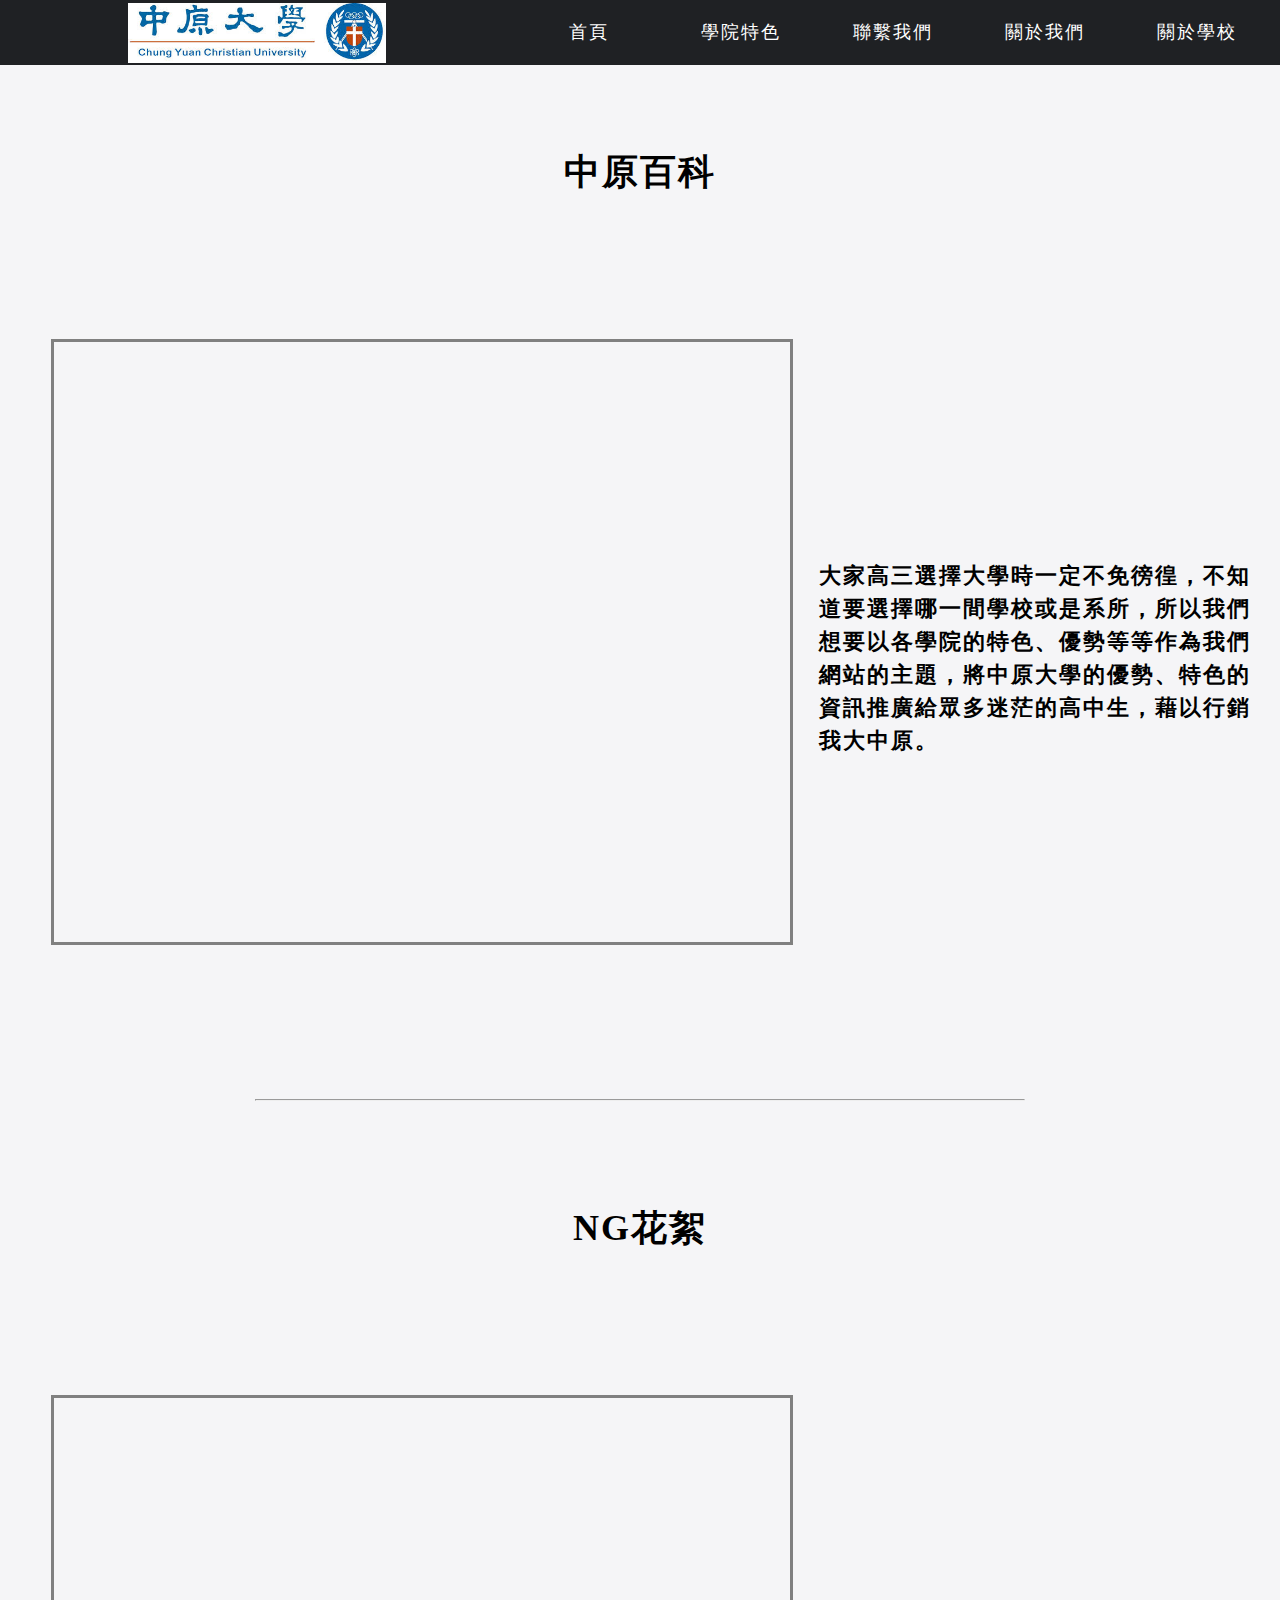
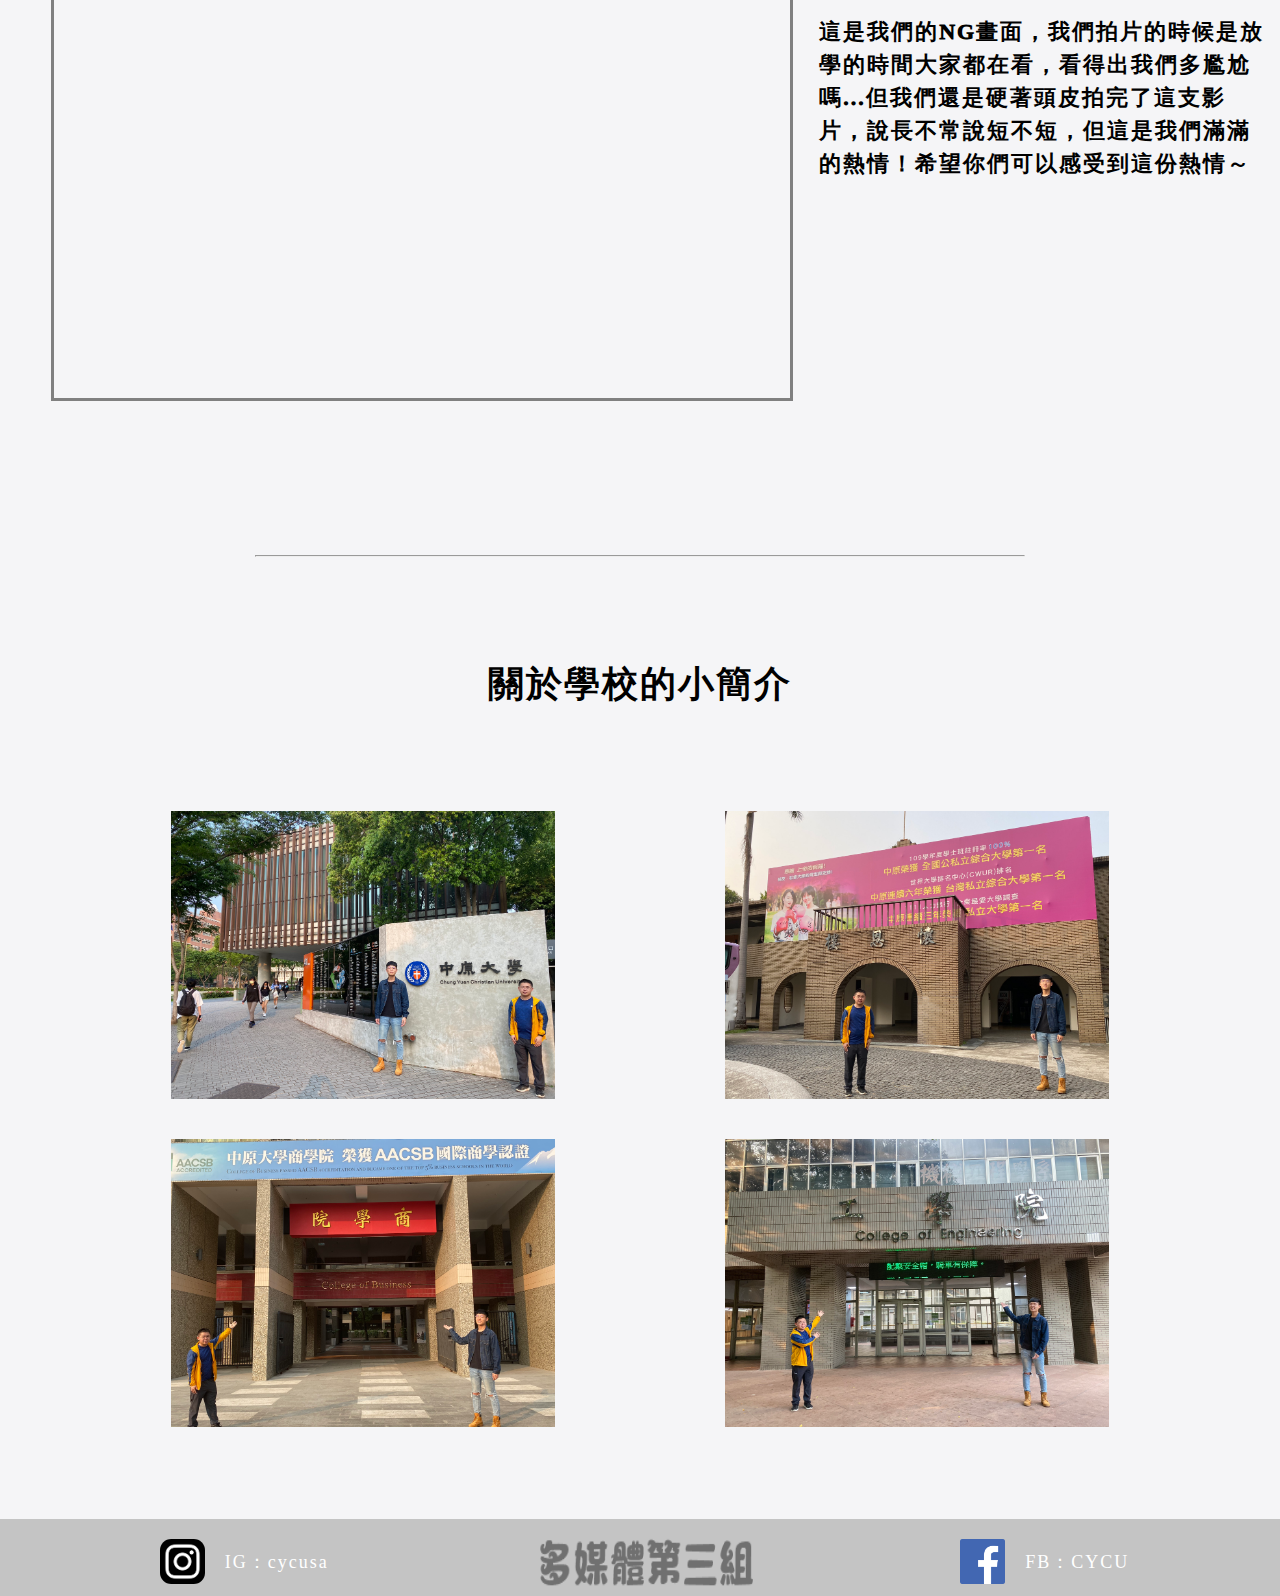
<file: index.html>
<!DOCTYPE html>
<html lang="en">
<head>
  <meta charset="UTF-8">
  <meta name="viewport" content="width=device-width, initial-scale=1.0">
  <title>期中專案首頁</title>
<link rel="stylesheet" type="text/css" href="CSS/index.css">
<link rel="stylesheet" type="text/css" href="CSS/headerandfooter.css">
</head>

<body>
<div class="all">
<header>
  <div class="headlist">
   <a href="https://www1.cycu.edu.tw/" target="_blanket"><img src="IMG/中原大學.jpg" id="CYCU"></a>
    <table>
      <tr>
        <td> <a href="index.html">首頁</a></td>
        <td><a href="special.html">學院特色</a></td>
        <td><a href="contactus.html">聯繫我們</a></td>
        <td><a href="aboutus.html">關於我們</a></td>
        <td><a href="aboutschool.html">關於學校</a></td>
      </tr>
    </table>
  </div>
</header>


<div class="litletitle"><h1> 中原百科 </h1></div>
  <div class="vedio-home">
      <iframe  width="100%" height="600" src="https://www.youtube.com/embed/ZukChb0r3pU" title="YouTube video player"
        frameborder="0" allow="accelerometer; autoplay; clipboard-write; encrypted-media; gyroscope; picture-in-picture"
        allowfullscreen></iframe>
  </div>



  <div class="contant">
    <p>
        大家高三選擇大學時一定不免徬徨，不知道要選擇哪一間學校或是系所，所以我們想要以各學院的特色、優勢等等作為我們網站的主題，將中原大學的優勢、特色的資訊推廣給眾多迷茫的高中生，藉以行銷我大中原。 
    </p>
  </div>




<hr>




<div class="litletitle"><h1> NG花絮</h1></div>
<div class="vedio-home">
    <iframe width="100%" height="600" src="https://www.youtube.com/embed/aJ01QdZXzzk" title="YouTube video player"
      frameborder="0" allow="accelerometer; autoplay; clipboard-write; encrypted-media; gyroscope; picture-in-picture"
      allowfullscreen></iframe>
  </div>



  <div class="contant">
    <p>
        這是我們的NG畫面，我們拍片的時候是放學的時間大家都在看，看得出我們多尷尬嗎...但我們還是硬著頭皮拍完了這支影片，說長不常說短不短，但這是我們滿滿的熱情！希望你們可以感受到這份熱情～
    </p>
  </div>
  
<hr>



<div class="litletitle"><h1>關於學校的小簡介</h1></div>
<div class="school_photo">
  <div class="text">
    <img class="school_img" src="IMG/school2.jpg">
    <div class="textcontant">
      <h2>中原大學</h2>
      <p>
        中原大學之建校，本基督愛世之忱，

        以信、以望、以愛，致力於中國之高等教育，

        旨在追求真知力行，以傳啟文化、服務人類。
      </p>
    </div>
  </div>

  <div class="text">
    <img class="school_img" src="IMG/school1.jpg">
    <div class="textcontant">
      <h2>懷恩樓</h2>
      <p>
        中原大學校內「懷恩樓」是待調查重要文化性資產。 桃園縣私立中原大學校內兩層「懷恩樓」是極待調查重要文化性資產，不可不知！ 「懷恩樓」洋式建築：大樓歷史比中原大學還早，據說是中美協防時代曾是美軍重要機關駐地。
      </p>
    </div>
  </div>
</div>

<div class="school_photo">
  <div class="text">
  <img class="school_img" src="IMG/school4.jpg">
      <div class="textcontant">
        <h2>商學院</h2>
        <p>
          中原大學商學院致力於建構「優質教學、創新研究與服務價值」的學術環境，培養學生具備「專業知識、國際觀與倫理素養」，為台灣商管學院的標竿。
        </p>
      </div>
  </div>
  <div class="text">
  <img class="school_img" src="IMG/school3.jpg">
    <div class="textcontant">
      <h2>工學院</h2>
      <p>
        力求學理與實務並重，除引導學生致力加強整合之能力，並著重培養主動創新、解決問題、團隊合作及獨立學習之習慣，奠定終生學習之基礎，使期能在劇變世界中，面對各項艱鉅的生涯挑戰。
      </p>
    </div>
  </div>
</div>



<footer>
  <div class="footer">
    <table>
      <tr>
        <td><a href="https://www.instagram.com/cycusa/?hl=zh-tw" target="_blank"><img id="instagram" src="IMG/IG.png"
              height="45px" width="45px"> <span class="IG">　IG：cycusa</span></a></td>
        <td><img id="club" src="IMG/club(new).png" height="65px" width="250px"></td>
        <td><a href="https://www.facebook.com/pages/%E4%B8%AD%E5%8E%9F%E5%A4%A7%E5%AD%B8/108333922524869"
            target="_blank"><img id="facebook" src="IMG/facebook.png" height="45px" width="45px"> <span
              class="FB">　FB：CYCU</span></a></td>
      </tr>
    </table>
  </div>
</footer>
</div>
</body>
</html>
</file>
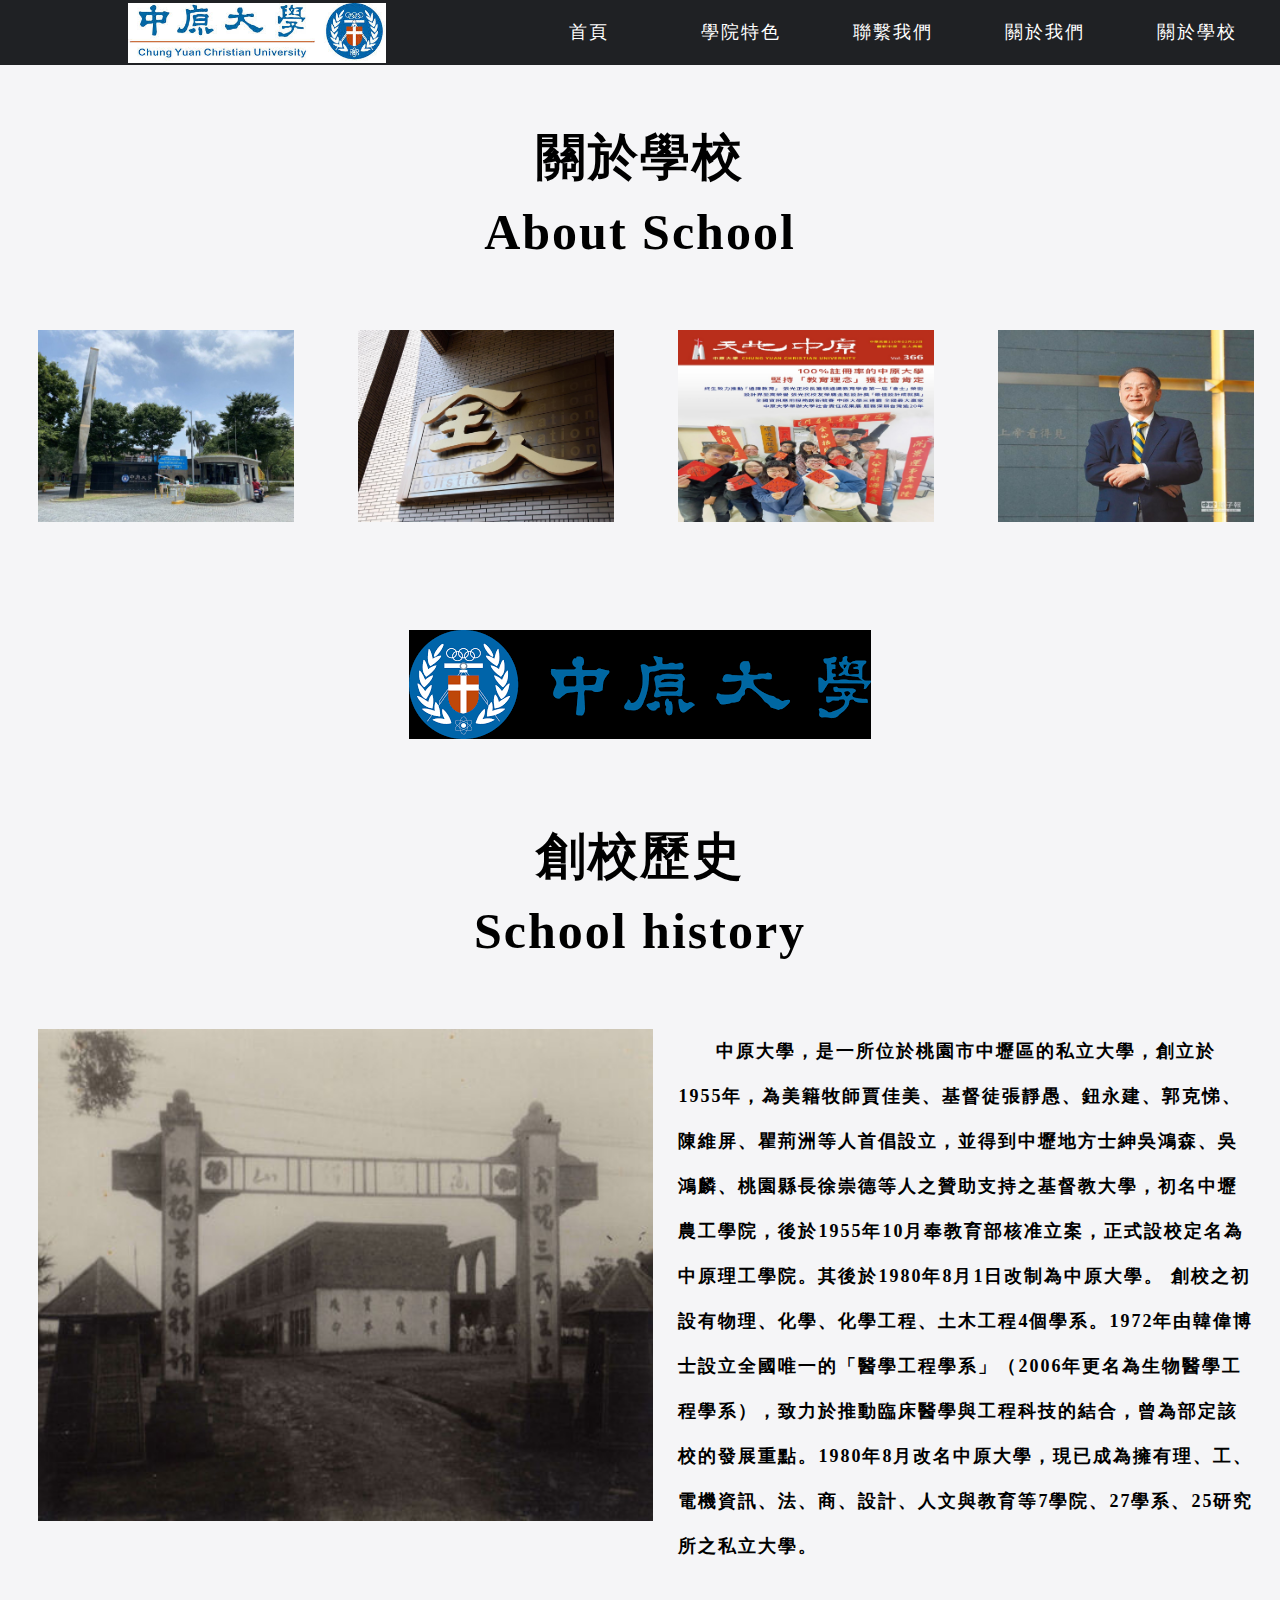
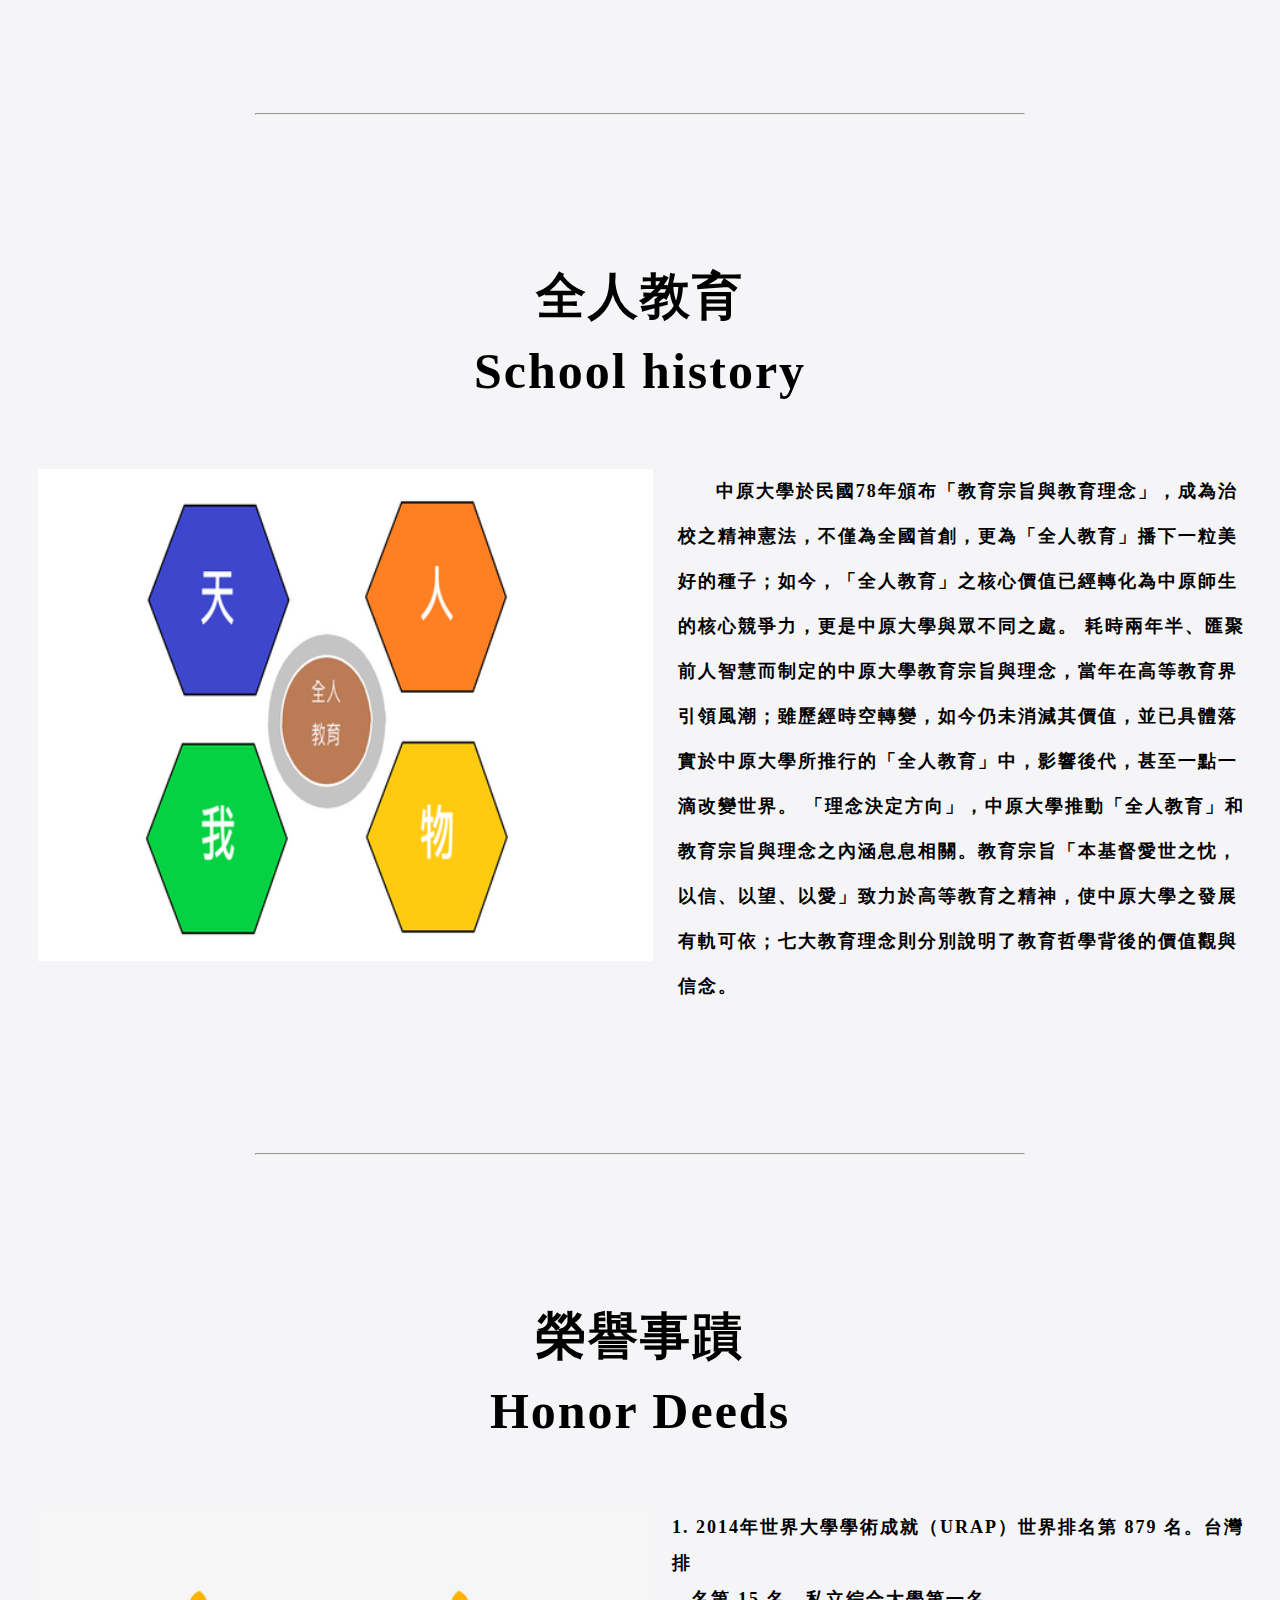
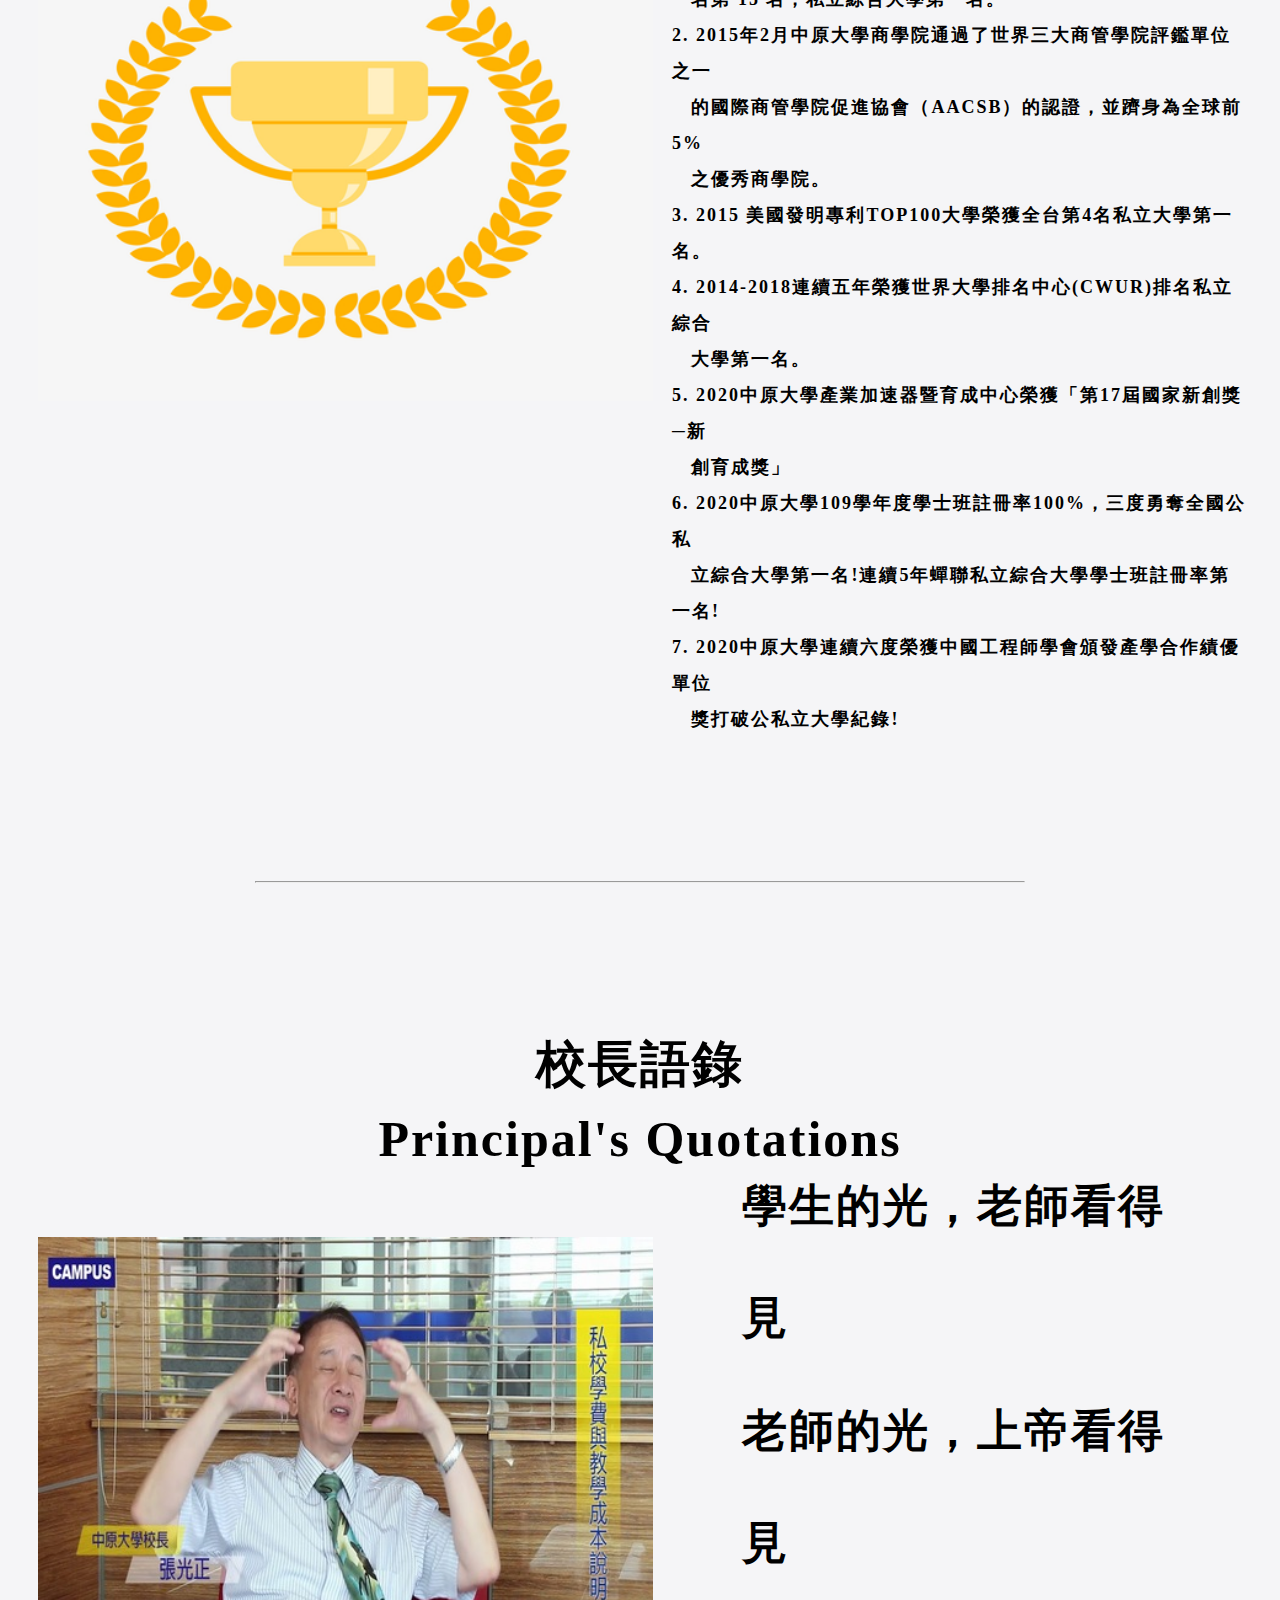
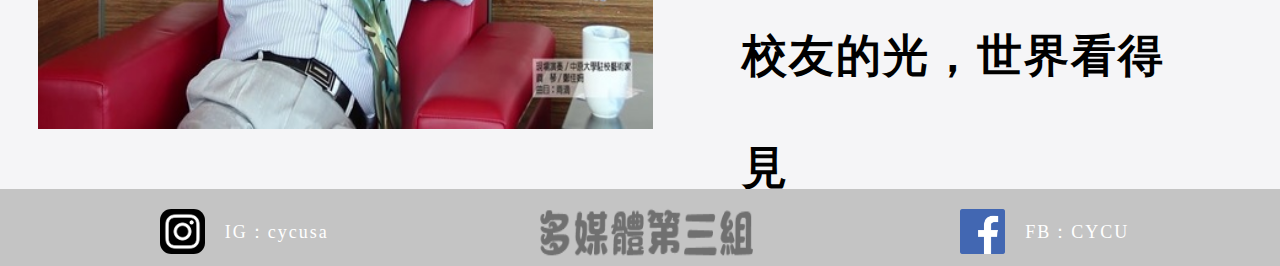
<file: aboutschool.html>
<!DOCTYPE html>
<html lang="en">

<head>
  <meta charset="UTF-8">
  <meta name="viewport" content="width=device-width, initial-scale=1.0">
  <title>關於學校</title>
  <link rel="stylesheet" type="text/css" href="CSS/aboutschool.css">
  <link rel="stylesheet" type="text/css" href="CSS/headerandfooter.css">
</head>

<body>

  <header>
    <div class="headlist">
   <a href="https://www1.cycu.edu.tw/" target="_blanket"><img src="IMG/中原大學.jpg" id="CYCU"></a>
      <table>
        <tr>
          <td> <a href="index.html">首頁</a></td>
          <td><a href="special.html">學院特色</a></td>
          <td><a href="contactus.html">聯繫我們</a></td>
          <td><a href="aboutus.html">關於我們</a></td>
          <td><a href="aboutschool.html">關於學校</a></td>
        </tr>
      </table>
    </div>
  </header>
  <div class="title1">關於學校<br>About School</div>
  <div class="absl">

    <a href="#schoolhistory">
      <div class="text">
        <img class="absl_img" src="IMG/absl1.jpg">
        <div class="textcontant">

          <h2>創校歷史</h2>

        </div>
      </div>
    </a>
    <a href="#quanren">
      <div class="text">
        <img class="absl_img" src="IMG/absl2.jpg">
        <div class="textcontant">
          <h2>全人教育</h2>

        </div>
      </div>
    </a>
    <a href="#award">
      <div class="text">
        <img class="absl_img" src="IMG/absl3.jpg">
        <div class="textcontant">
          <h2>榮譽事蹟</h2>

        </div>
      </div>
    </a>
    <a href="#light">
      <div class="text">
        <img class="absl_img" src="IMG/absl4.jpg">
        <div class="textcontant">
          <h2>校長語錄</h2>
        </div>
      </div>
    </a>
  </div>


  <div class="mark_frame"><img src="IMG/cycumark3.png" class="mark"></div>
  <a name="schoolhistory"></a>
  <div class="title1">創校歷史<br>School history</div>

  <div class="absl_img2">
    <img src="IMG/absl5.jpg" style=" width:100%; height: 100%;"></div>

  <div class="absl_text">

    中原大學，是一所位於桃園市中壢區的私立大學，創立於1955年，為美籍牧師賈佳美、基督徒張靜愚、鈕永建、郭克悌、陳維屏、瞿荊洲等人首倡設立，並得到中壢地方士紳吳鴻森、吳鴻麟、桃園縣長徐崇德等人之贊助支持之基督教大學，初名中壢農工學院，後於1955年10月奉教育部核准立案，正式設校定名為中原理工學院。其後於1980年8月1日改制為中原大學。

    創校之初設有物理、化學、化學工程、土木工程4個學系。1972年由韓偉博士設立全國唯一的「醫學工程學系」（2006年更名為生物醫學工程學系），致力於推動臨床醫學與工程科技的結合，曾為部定該校的發展重點。1980年8月改名中原大學，現已成為擁有理、工、電機資訊、法、商、設計、人文與教育等7學院、27學系、25研究所之私立大學。
  </div>

  <div class="clean"></div>
  <hr>

  <a name="quanren"></a>

  <div class="title1">全人教育<br>School history </div>

  <div class="absl_img2">
    <img src="IMG/quanren.png" style=" width:100%; height: 100%;">
  </div>
  <div class="absl_text">

    中原大學於民國78年頒布「教育宗旨與教育理念」，成為治校之精神憲法，不僅為全國首創，更為「全人教育」播下一粒美好的種子；如今，「全人教育」之核心價值已經轉化為中原師生的核心競爭力，更是中原大學與眾不同之處。
    耗時兩年半、匯聚前人智慧而制定的中原大學教育宗旨與理念，當年在高等教育界引領風潮；雖歷經時空轉變，如今仍未消減其價值，並已具體落實於中原大學所推行的「全人教育」中，影響後代，甚至一點一滴改變世界。
    「理念決定方向」，中原大學推動「全人教育」和教育宗旨與理念之內涵息息相關。教育宗旨「本基督愛世之忱，以信、以望、以愛」致力於高等教育之精神，使中原大學之發展有軌可依；七大教育理念則分別說明了教育哲學背後的價值觀與信念。
  </div>
  <div class="clean"></div>

  <hr>
  <a name="award"></a>
  <div class="title1">榮譽事蹟<br>Honor Deeds </div>

  <div class="absl_img2">
    <img src="IMG/award.png" style=" width:100%; height: 100%;">
  </div>
  <div class="absl_text2">

    <ol type="I">
      <li>2014年世界大學學術成就（URAP）世界排名第 879 名。台灣排<br>&nbsp&nbsp&nbsp名第 15 名，私立綜合大學第一名。</li>
      <li>2015年2月中原大學商學院通過了世界三大商管學院評鑑單位之一<br>&nbsp&nbsp&nbsp的國際商管學院促進協會（AACSB）的認證，並躋身為全球前5%<br>&nbsp&nbsp&nbsp之優秀商學院。
      </li>
      <li>2015 美國發明專利TOP100大學榮獲全台第4名私立大學第一名。</li>
      <li>2014-2018連續五年榮獲世界大學排名中心(CWUR)排名私立綜合<br>&nbsp&nbsp&nbsp大學第一名。</li>
      <li>2020中原大學產業加速器暨育成中心榮獲「第17屆國家新創獎─新<br>&nbsp&nbsp&nbsp創育成獎」</li>
      <li>2020中原大學109學年度學士班註冊率100%，三度勇奪全國公私<br>&nbsp&nbsp&nbsp立綜合大學第一名!連續5年蟬聯私立綜合大學學士班註冊率第一名!</li>
      <li>2020中原大學連續六度榮獲中國工程師學會頒發產學合作績優單位<br>&nbsp&nbsp&nbsp獎打破公私立大學紀錄!</li>

    </ol>


  </div>
  <div class="clean"></div>

  <hr>
  <a name="light"> </a>
  <div class="title1">校長語錄<br>Principal's Quotations </div>

  <div class="absl_img2">
    <img src="IMG/light.jpg" style=" width:100%; height: 100%;">
  </div>
  <div class="absl_text3">
    學生的光，老師看得見<br>
    老師的光，上帝看得見<br>
    校友的光，世界看得見
  </div>




  <footer>
    <div class="footer">
      <table>
        <tr>
          <td><a href="https://www.instagram.com/cycusa/?hl=zh-tw" target="_blank"><img id="instagram" src="IMG/IG.png"
                height="45px" width="45px"> <span class="IG">　IG：cycusa</span></a></td>
          <td><img id="club" src="IMG/club(new).png" height="65px" width="250px"></td>
          <td><a href="https://www.facebook.com/pages/%E4%B8%AD%E5%8E%9F%E5%A4%A7%E5%AD%B8/108333922524869"
              target="_blank"><img id="facebook" src="IMG/facebook.png" height="45px" width="45px"> <span
                class="FB">　FB：CYCU</span></a></td>

        </tr>
      </table>
    </div>
  </footer>
</body>

</html>
</file>
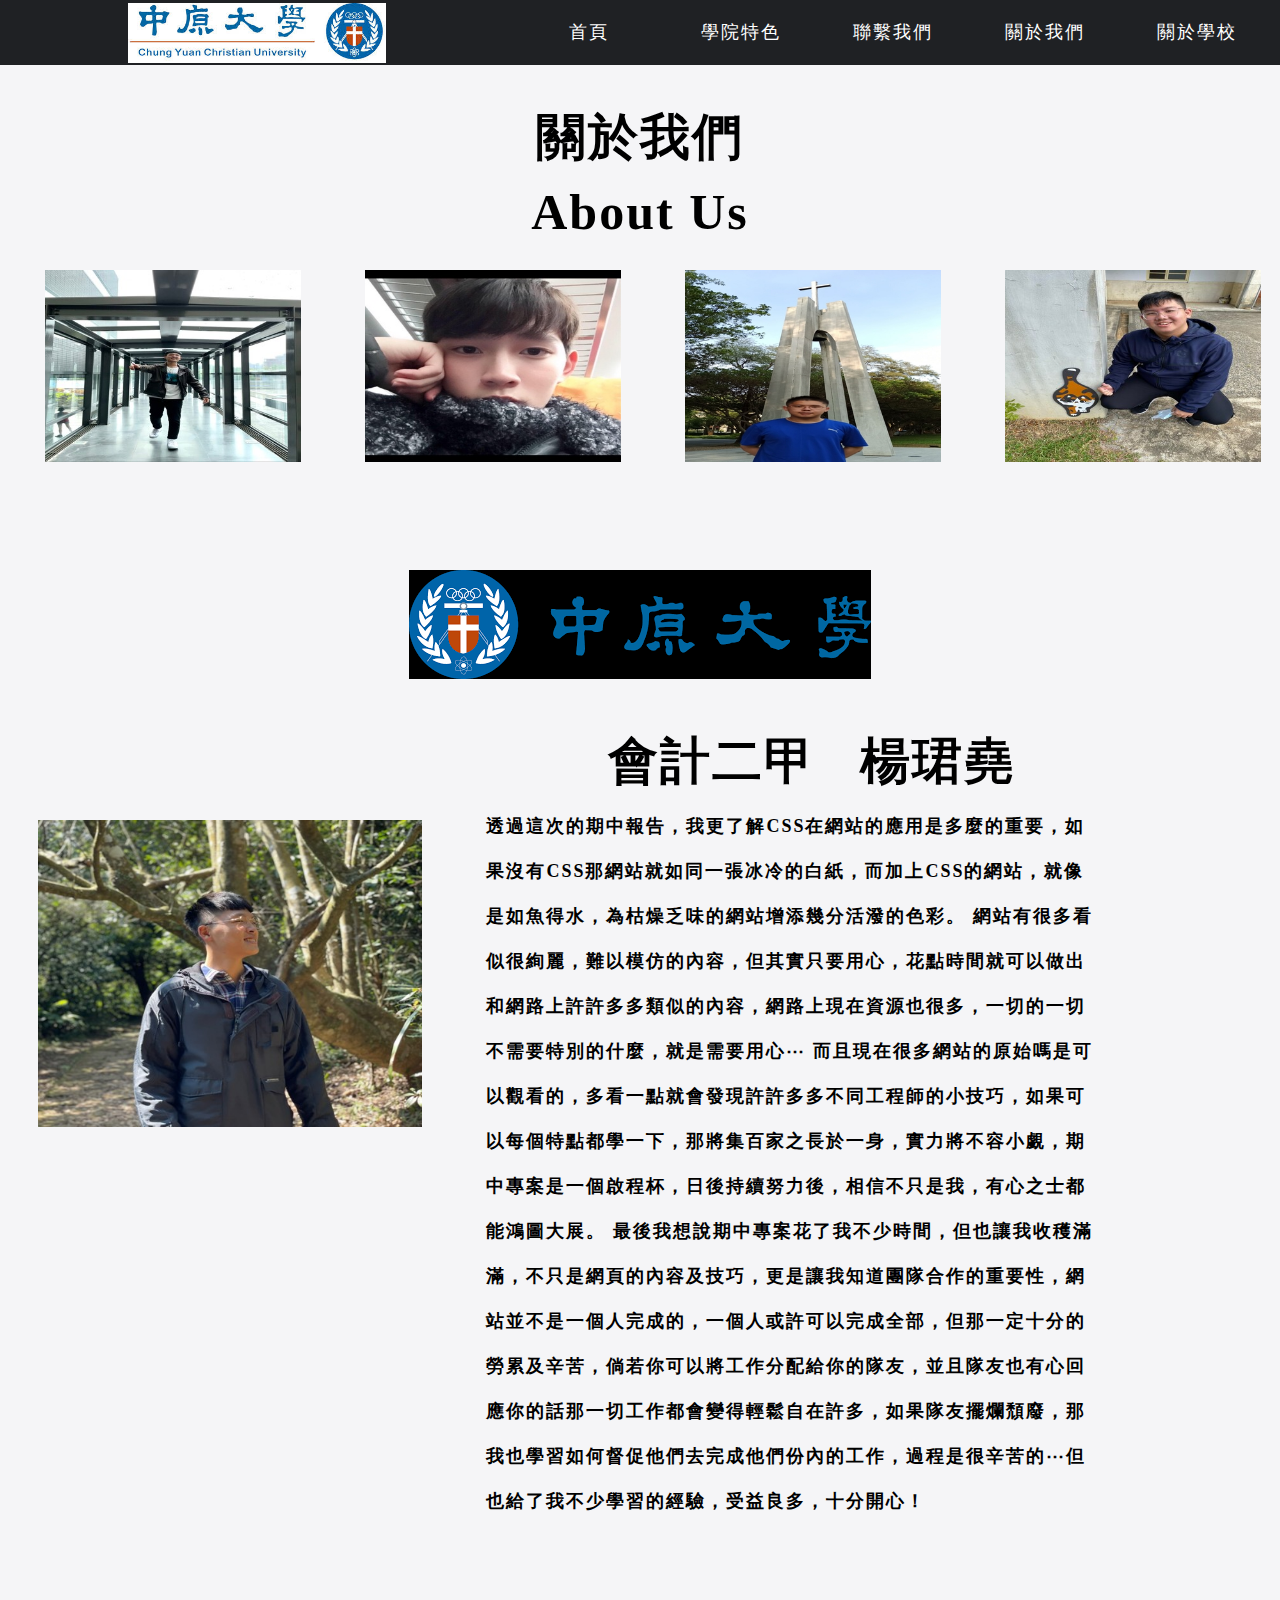
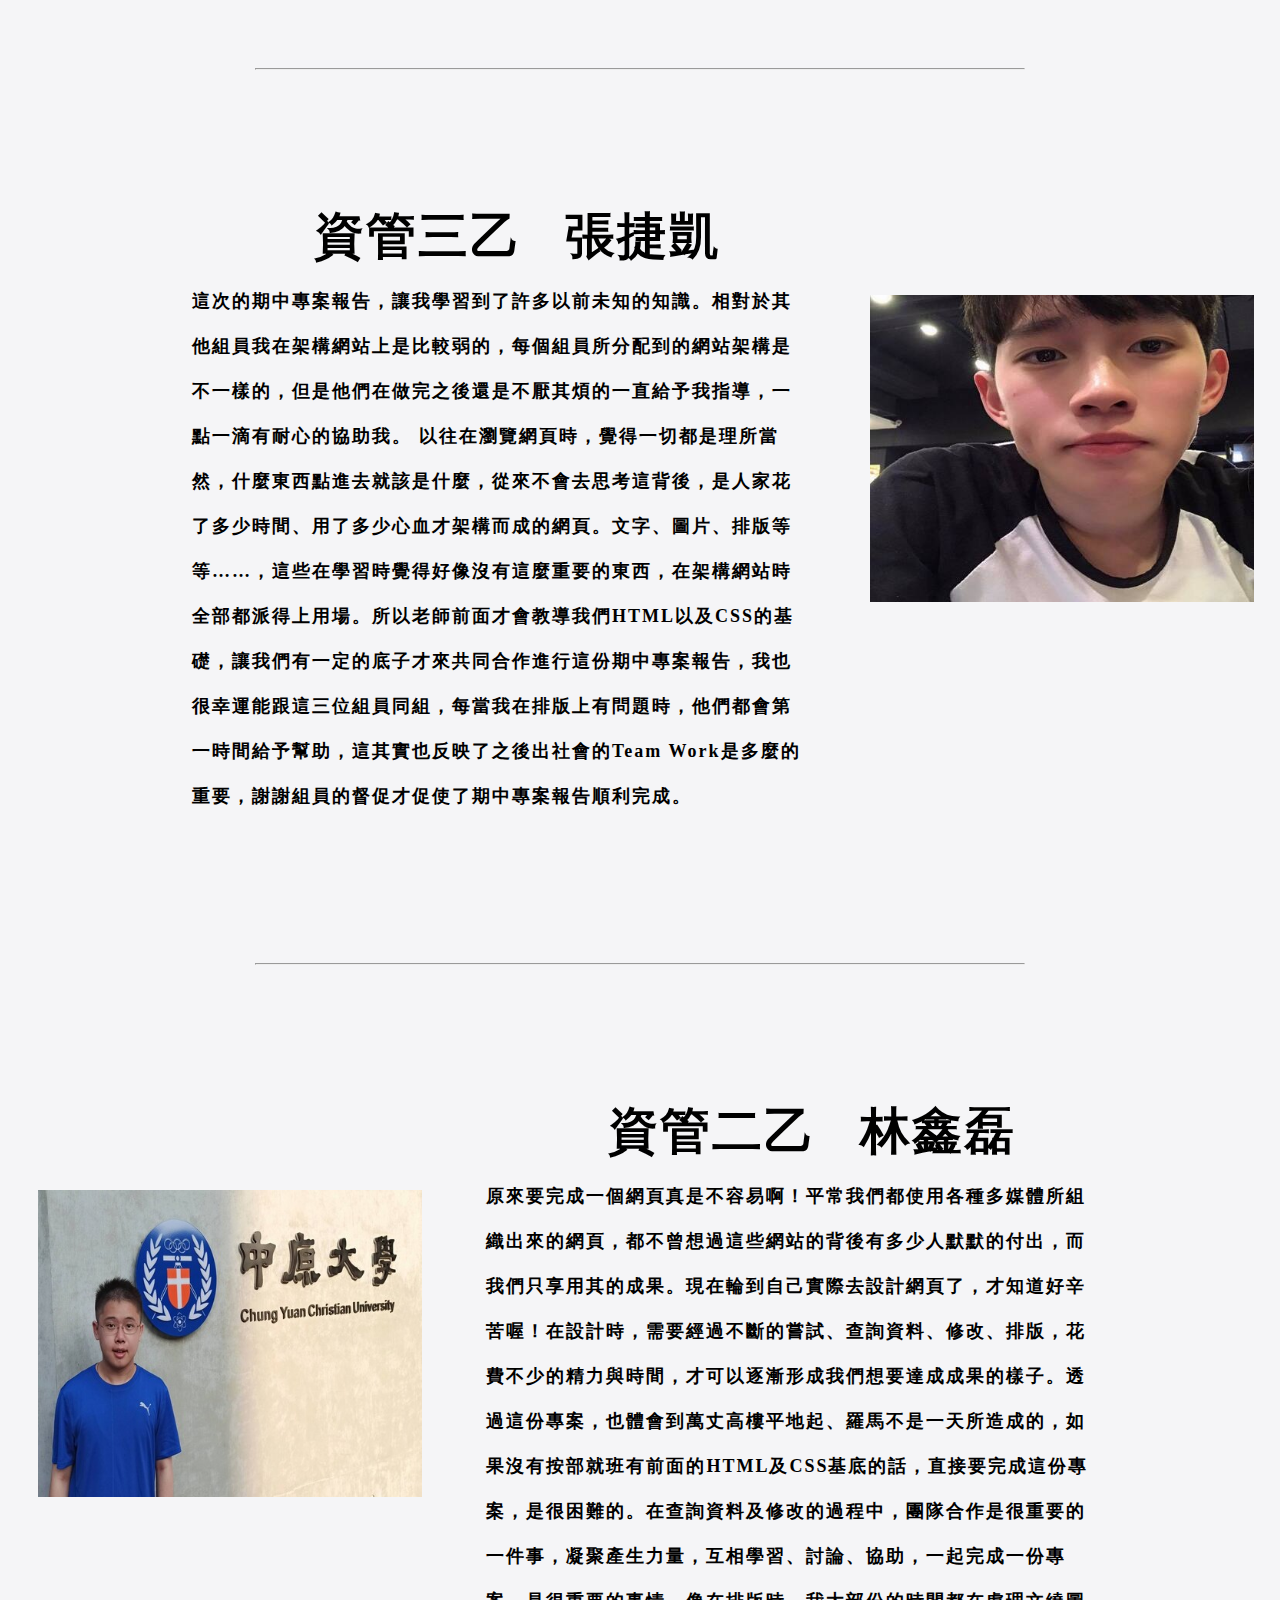
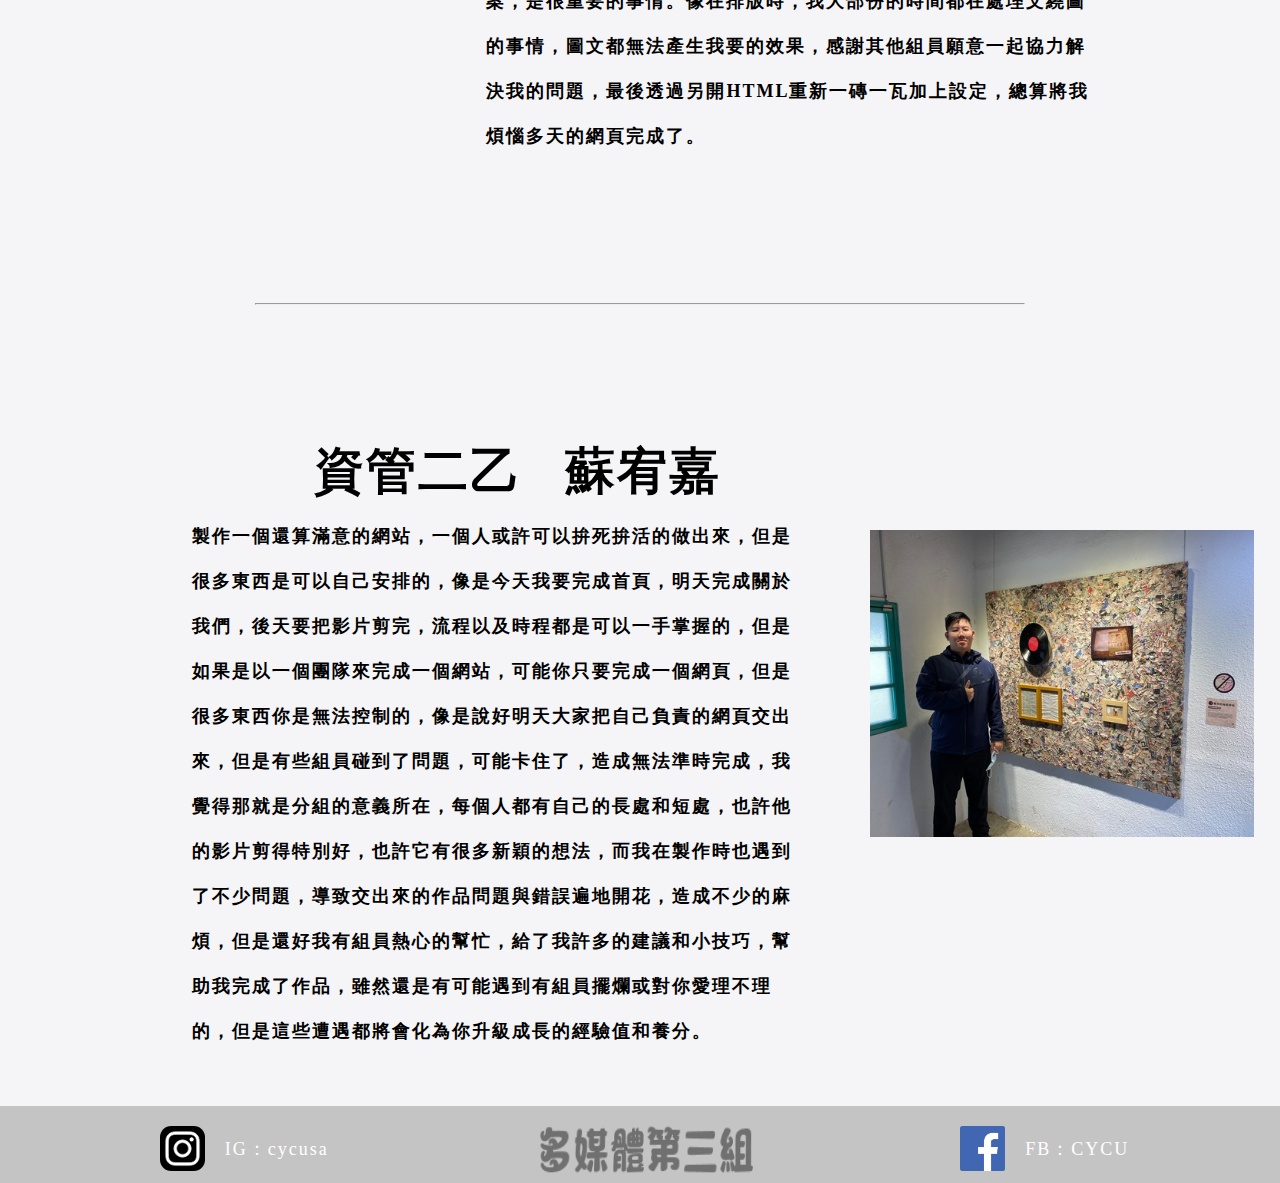
<file: aboutus.html>
<!DOCTYPE html>
<html lang="en">

<head>
  <meta charset="UTF-8">
  <meta name="viewport" content="width=device-width, initial-scale=1.0">
  <title>關於我們</title>
  <link rel="stylesheet" type="text/css" href="CSS/aboutus.css">
  <link rel="stylesheet" type="text/css" href="CSS/headerandfooter.css">
</head>

<body>

  <header>
    <div class="headlist">
      <a href="https://www1.cycu.edu.tw/" target="_blanket"><img src="IMG/中原大學.jpg" id="CYCU"></a>
      <table>
        <tr>
          <td> <a href="index.html">首頁</a></td>
          <td><a href="special.html">學院特色</a></td>
          <td><a href="contactus.html">聯繫我們</a></td>
          <td><a href="aboutus.html">關於我們</a></td>
          <td><a href="aboutschool.html">關於學校</a></td>
        </tr>
      </table>
    </div>
  </header>
  <div class="title1">關於我們<br>About Us</div>
  <div class="absl">

    <a href="#schoolhistory">
      <div class="text">
        <img class="absl_img" src="IMG/yang.jpg">
        <div class="textcontant">

          <h2>楊珺堯</h2>

        </div>
      </div>
    </a>
    <a href="#quanren">
      <div class="text">
        <img class="absl_img" src="IMG/JK.jpg">
        <div class="textcontant">
          <h2>張捷凱</h2>

        </div>
      </div>
    </a>
    <a href="#award">
      <div class="text">
        <img class="absl_img" src="IMG/lin.jpg">
        <div class="textcontant">
          <h2>林鑫磊</h2>

        </div>
      </div>
    </a>
    <a href="#light">
      <div class="text">
        <img class="absl_img" src="IMG/allansu.jpg">
        <div class="textcontant">
          <h2>蘇宥嘉</h2>
        </div>
      </div>
    </a>
  </div>


  <div class="mark_frame"><img src="IMG/cycumark3.png" class="mark"></div>
  <a name="schoolhistory"></a>

  <div class="absl_img2">
    <div class="kk">11<br>11<br>11</div>
    <a href="https://www.facebook.com/profile.php?id=100004471353925"><img src="IMG/yang2.jpg"
        style=" width:100%; height: 100%;"></a>
  </div>

  <div class="absl_text2">
    <div class="title1"> 會計二甲&nbsp&nbsp&nbsp楊珺堯</div>


    透過這次的期中報告，我更了解CSS在網站的應用是多麼的重要，如果沒有CSS那網站就如同一張冰冷的白紙，而加上CSS的網站，就像是如魚得水，為枯燥乏味的網站增添幾分活潑的色彩。
    網站有很多看似很絢麗，難以模仿的內容，但其實只要用心，花點時間就可以做出和網路上許許多多類似的內容，網路上現在資源也很多，一切的一切不需要特別的什麼，就是需要用心⋯
    而且現在很多網站的原始嗎是可以觀看的，多看一點就會發現許許多多不同工程師的小技巧，如果可以每個特點都學一下，那將集百家之長於一身，實力將不容小覷，期中專案是一個啟程杯，日後持續努力後，相信不只是我，有心之士都能鴻圖大展。
    最後我想說期中專案花了我不少時間，但也讓我收穫滿滿，不只是網頁的內容及技巧，更是讓我知道團隊合作的重要性，網站並不是一個人完成的，一個人或許可以完成全部，但那一定十分的勞累及辛苦，倘若你可以將工作分配給你的隊友，並且隊友也有心回應你的話那一切工作都會變得輕鬆自在許多，如果隊友擺爛頹廢，那我也學習如何督促他們去完成他們份內的工作，過程是很辛苦的⋯但也給了我不少學習的經驗，受益良多，十分開心！

  </div>

  <div class="clean"></div>
  <hr>

  <a name="quanren"></a>




  <div class="absl_text3">
    <div class="title1">資管三乙&nbsp&nbsp&nbsp張捷凱 </div>

    這次的期中專案報告，讓我學習到了許多以前未知的知識。相對於其他組員我在架構網站上是比較弱的，每個組員所分配到的網站架構是不一樣的，但是他們在做完之後還是不厭其煩的一直給予我指導，一點一滴有耐心的協助我。
    以往在瀏覽網頁時，覺得一切都是理所當然，什麼東西點進去就該是什麼，從來不會去思考這背後，是人家花了多少時間、用了多少心血才架構而成的網頁。文字、圖片、排版等等……，這些在學習時覺得好像沒有這麼重要的東西，在架構網站時全部都派得上用場。所以老師前面才會教導我們HTML以及CSS的基礎，讓我們有一定的底子才來共同合作進行這份期中專案報告，我也很幸運能跟這三位組員同組，每當我在排版上有問題時，他們都會第一時間給予幫助，這其實也反映了之後出社會的Team
    Work是多麼的重要，謝謝組員的督促才促使了期中專案報告順利完成。

  </div>
  <div class="absl_img3">
    <div class="kk">11<br>11<br>11</div>
    <a href="https://www.facebook.com/profile.php?id=100000314342673&sk=photos_all"><img src="IMG/JK2.jpg"
        style=" width:100%; height: 100%;"></a>
  </div>
  <div class="clean"></div>

  <hr>
  <a name="award"></a>


  <div class="absl_img2">
    <div class="kk">11<br>11<br>11</div>
    <a href="https://www.facebook.com/profile.php?id=100003021355744"><img src="IMG/lin2.jpg"
        style=" width:100%; height: 100%;"></a>
  </div>
  <div class="absl_text2">
    <div class="title1">資管二乙&nbsp&nbsp&nbsp林鑫磊</div>
    原來要完成一個網頁真是不容易啊！平常我們都使用各種多媒體所組織出來的網頁，都不曾想過這些網站的背後有多少人默默的付出，而我們只享用其的成果。現在輪到自己實際去設計網頁了，才知道好辛苦喔！在設計時，需要經過不斷的嘗試、查詢資料、修改、排版，花費不少的精力與時間，才可以逐漸形成我們想要達成成果的樣子。透過這份專案，也體會到萬丈高樓平地起、羅馬不是一天所造成的，如果沒有按部就班有前面的HTML及CSS基底的話，直接要完成這份專案，是很困難的。在查詢資料及修改的過程中，團隊合作是很重要的一件事，凝聚產生力量，互相學習、討論、協助，一起完成一份專案，是很重要的事情。像在排版時，我大部份的時間都在處理文繞圖的事情，圖文都無法產生我要的效果，感謝其他組員願意一起協力解決我的問題，最後透過另開HTML重新一磚一瓦加上設定，總算將我煩惱多天的網頁完成了。


  </div>
  <div class="clean"></div>

  <hr>
  <a name="light"> </a>



  <div class="absl_text3">
    <div class="title1">資管二乙&nbsp&nbsp&nbsp蘇宥嘉 </div>
    製作一個還算滿意的網站，一個人或許可以拚死拚活的做出來，但是很多東西是可以自己安排的，像是今天我要完成首頁，明天完成關於我們，後天要把影片剪完，流程以及時程都是可以一手掌握的，但是如果是以一個團隊來完成一個網站，可能你只要完成一個網頁，但是很多東西你是無法控制的，像是說好明天大家把自己負責的網頁交出來，但是有些組員碰到了問題，可能卡住了，造成無法準時完成，我覺得那就是分組的意義所在，每個人都有自己的長處和短處，也許他的影片剪得特別好，也許它有很多新穎的想法，而我在製作時也遇到了不少問題，導致交出來的作品問題與錯誤遍地開花，造成不少的麻煩，但是還好我有組員熱心的幫忙，給了我許多的建議和小技巧，幫助我完成了作品，雖然還是有可能遇到有組員擺爛或對你愛理不理的，但是這些遭遇都將會化為你升級成長的經驗值和養分。
  </div>
  <div class="absl_img3">
    <div class="kk">11<br>11<br>11</div>
    <a href="https://www.facebook.com/profile.php?id=100003898159980"><img src="IMG/allansu2.jpg"
        style=" width:100%; height: 100%;"></a>
  </div>



  <footer>
    <div class="footer">
      <table>
        <tr>
          <td><a href="https://www.instagram.com/cycusa/?hl=zh-tw" target="_blank"><img id="instagram" src="IMG/IG.png"
                height="45px" width="45px"> <span class="IG">　IG：cycusa</span></a></td>
          <td><img id="club" src="IMG/club(new).png" height="65px" width="250px"></td>
          <td><a href="https://www.facebook.com/pages/%E4%B8%AD%E5%8E%9F%E5%A4%A7%E5%AD%B8/108333922524869"
              target="_blank"><img id="facebook" src="IMG/facebook.png" height="45px" width="45px"> <span
                class="FB">　FB：CYCU</span></a></td>

        </tr>
      </table>
    </div>
  </footer>
</body>

</html>
</file>
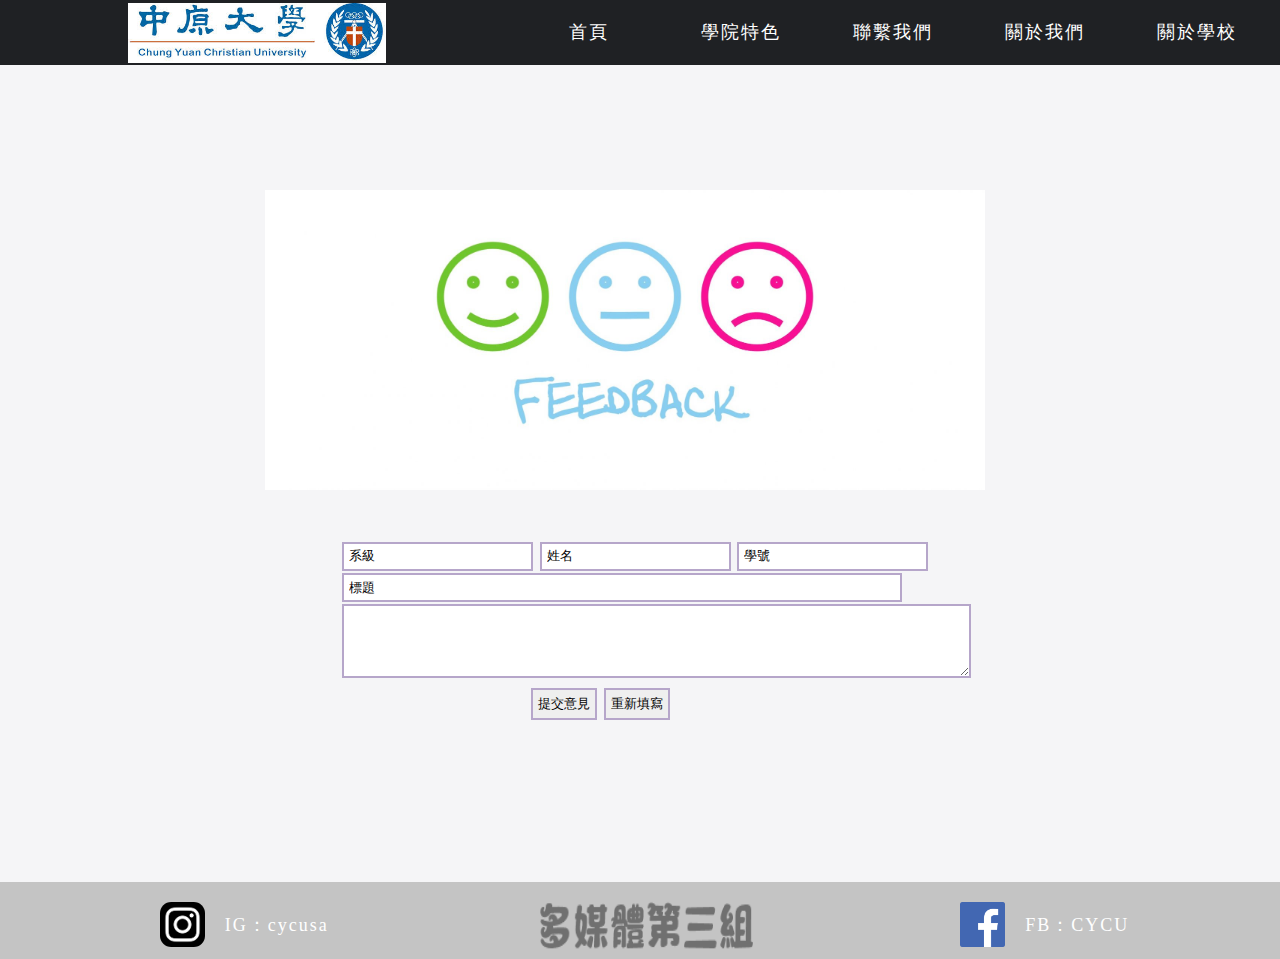
<file: contactus.html>
<!DOCTYPE html>
<html lang="en">

<head>
  <meta charset="UTF-8">
  <meta name="viewport" content="width=device-width, initial-scale=1.0">
  <title>聯繫我們</title>
  <link rel="stylesheet" type="text/css" href="CSS/contactus.css">
  <link rel="stylesheet" type="text/css" href="CSS/headerandfooter.css">
</head>

<body>
<div class="all">
<header>
  <div class="headlist">
   <a href="https://www1.cycu.edu.tw/" target="_blanket"><img src="IMG/中原大學.jpg" id="CYCU"></a>
    <table>
      <tr>
        <td> <a href="index.html">首頁</a></td>
        <td><a href="special.html">學院特色</a></td>
        <td><a href="contactus.html">聯繫我們</a></td>
        <td><a href="aboutus.html">關於我們</a></td>
        <td><a href="aboutschool.html">關於學校</a></td>
      </tr>
    </table>
  </div>
</header>


<div class="feedback">
  <img src="IMG/feedback.jpg" style=" width: 720px; height: 300px;">
  <form method="POST" action="mailto:g900118@gmail.com">
    <table>
      <tr>
        <td>
          <input type="text" value="系級" name="department" />
          <input type="text" value="姓名" name="name" />
          <input type="text" value="學號" name="number" />
        </td>
      </tr>
      <tr>
        <td><input type="text" value="標題" name="subject" style="width: 546px;" /></td>
      </tr>
      <tr>
        <td>
          <textarea rows="4" cols="75" style="border: 2px double #B6A6CA;  padding: 5px"></textarea>
        </td>
      </tr>
    </table>
    <input class="button" type="submit" value="提交意見">
    <input class="button" type="reset" value="重新填寫">
  </form>
</div>


<footer>
  <div class="footer">
    <table>
      <tr>
        <td><a href="https://www.instagram.com/cycusa/?hl=zh-tw" target="_blank"><img id="instagram" src="IMG/IG.png"
              height="45px" width="45px"> <span class="IG">　IG：cycusa</span></a></td>
        <td><img id="club" src="IMG/club(new).png" height="65px" width="250px"></td>
        <td><a href="https://www.facebook.com/pages/%E4%B8%AD%E5%8E%9F%E5%A4%A7%E5%AD%B8/108333922524869"
            target="_blank"><img id="facebook" src="IMG/facebook.png" height="45px" width="45px"> <span
              class="FB">　FB：CYCU</span></a></td>

      </tr>
    </table>
  </div>
</footer>
</div>
</body>

</html>
</file>
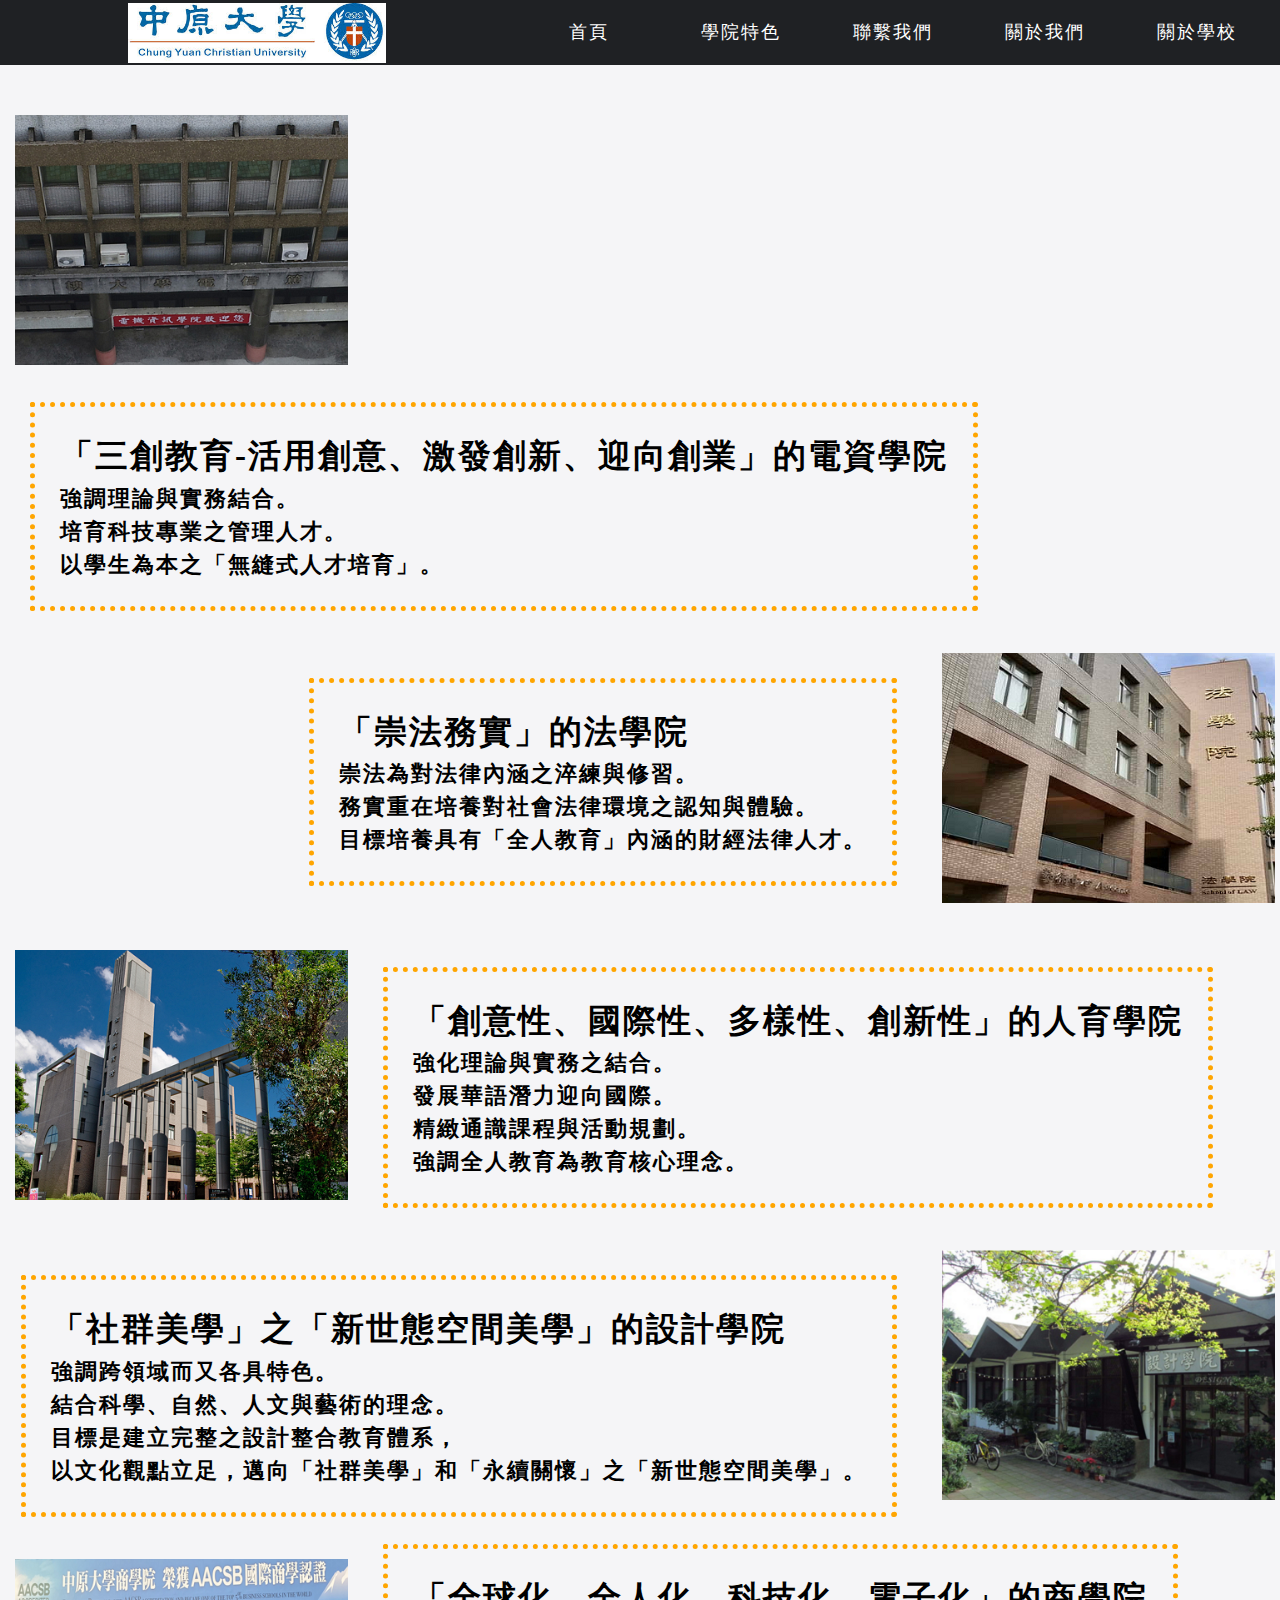
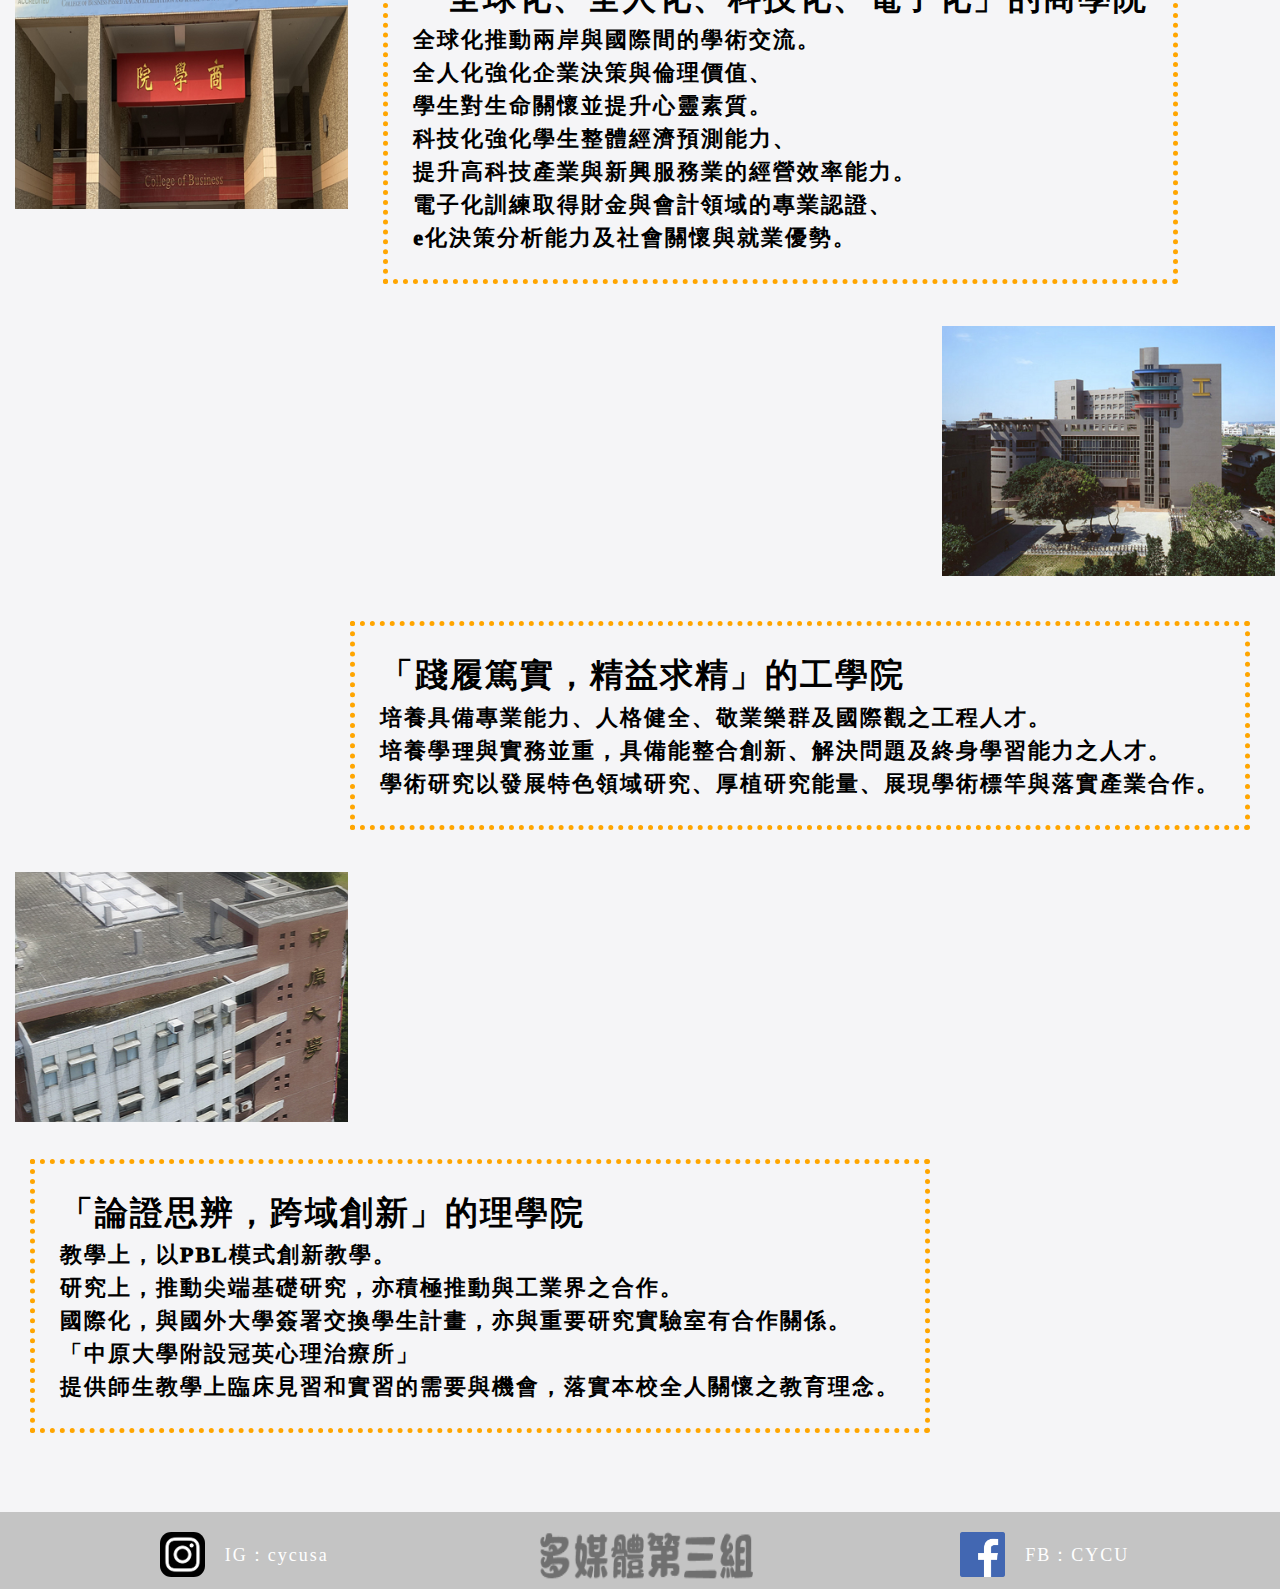
<file: special.html>
<!DOCTYPE html>
<html lang="en">

<head>
  <meta charset="UTF-8">
  <meta name="viewport" content="width=device-width, initial-scale=1.0">
  <title>期中專案首頁</title>
  <link rel="stylesheet" type="text/css" href="CSS/special.css">
  <link rel="stylesheet" type="text/css" href="CSS/headerandfooter.css">
</head>

<body>
  <div class="all">
    <header>
      <div class="headlist">
   <a href="https://www1.cycu.edu.tw/" target="_blanket"><img src="IMG/中原大學.jpg" id="CYCU"></a>
        <table>
          <tr>
            <td> <a href="index.html">首頁</a></td>
            <td><a href="special.html">學院特色</a></td>
            <td><a href="contactus.html">聯繫我們</a></td>
            <td><a href="aboutus.html">關於我們</a></td>
            <td><a href="aboutschool.html">關於學校</a></td>
          </tr>
        </table>
      </div>
    </header>
    <div>
      <img src="IMG/special7.png" class="p1">
      <p><div class="ctxt1">
        <h2>「三創教育-活用創意、激發創新、迎向創業」的電資學院</h2>
        <div class="contant">
            強調理論與實務結合。<br>
      培育科技專業之管理人才。<br>
      以學生為本之「無縫式人才培育」。
        </div>
    </div>
      </p>
    </div><p style="clear: left;"></p><br>
   
   <p><img src="IMG/special6.png" class="p2">
     <div class="ctxt2"><h2>「崇法務實」的法學院</h2>
      <div class="contant">
     崇法為對法律內涵之淬練與修習。<br>
     務實重在培養對社會法律環境之認知與體驗。<br>
     目標培養具有「全人教育」內涵的財經法律人才。
      </div>
     </div>
   </p>
   <p style="clear: right;"></p><br>

   <div>
     <img src="IMG/special5.png" class="p1">
     <p>
     <div class="ctxt1">
       <h2>「創意性、國際性、多樣性、創新性」的人育學院</h2>
       <div class="contant">
          強化理論與實務之結合。<br>
       發展華語潛力迎向國際。<br>
       精緻通識課程與活動規劃。<br>
       強調全人教育為教育核心理念。
       </div>
      
     </div>
     </p>
   </div>
   <p style="clear: left;"></p><br>

   <p><img src="IMG/special4.png" class="p2">
     <div class="ctxt2">
       <h2>「社群美學」之「新世態空間美學」的設計學院</h2>
       <div class="contant">
        強調跨領域而又各具特色。<br>
       結合科學、自然、人文與藝術的理念。<br>
       目標是建立完整之設計整合教育體系，<br>
       以文化觀點立足，邁向「社群美學」和「永續關懷」之「新世態空間美學」。 
       </div>
       
     </div>
   </p>
   <p style="clear: right;"></p><br>

   <div>
     <img src="IMG/special3.png" class="p1">
     <p>
     <div id="aacsb">
       <h2>「全球化、全人化、科技化、電子化」的商學院</h2>
       <div class="contant">
      全球化推動兩岸與國際間的學術交流。<br>
       全人化強化企業決策與倫理價值、<br>
       學生對生命關懷並提升心靈素質。<br>
       科技化強化學生整體經濟預測能力、<br>
       提升高科技產業與新興服務業的經營效率能力。<br>
       電子化訓練取得財金與會計領域的專業認證、<br>
       e化決策分析能力及社會關懷與就業優勢。
       </div>
       
     </div>
     </p>
   </div>
   <p style="clear: left;"></p><br>

   <p><img src="IMG/special2.png" class="p2">
     <div class="ctxt2">
       <h2>「踐履篤實，精益求精」的工學院</h2>
       <div class="contant">
         培養具備專業能力、人格健全、敬業樂群及國際觀之工程人才。<br>
       培養學理與實務並重，具備能整合創新、解決問題及終身學習能力之人才。<br>
       學術研究以發展特色領域研究、厚植研究能量、展現學術標竿與落實產業合作。 
       </div>
      
     </div>
   </p>
   <p style="clear: right;"></p><br>

   <div>
     <img src="IMG/special1.png" class="p1">
     <p>
     <div class="ctxt1">
       <h2>「論證思辨，跨域創新」的理學院</h2>
       <div class="contant">
         教學上，以PBL模式創新教學。<br>
       研究上，推動尖端基礎研究，亦積極推動與工業界之合作。<br>
       國際化，與國外大學簽署交換學生計畫，亦與重要研究實驗室有合作關係。<br>
       「中原大學附設冠英心理治療所」<br>
       提供師生教學上臨床見習和實習的需要與機會，落實本校全人關懷之教育理念。
       </div>
       
     </div>
     </p>
   </div>
   <p style="clear: left;"></p><br>

    <footer>
      <div class="footer">
        <table>
          <tr>
            <td><a href="https://www.instagram.com/cycusa/?hl=zh-tw" target="_blank"><img id="instagram"
                  src="IMG/IG.png" height="45px" width="45px"> <span class="IG">　IG：cycusa</span></a></td>
            <td><img id="club" src="IMG/club(new).png" height="65px" width="250px"></td>
            <td><a href="https://www.facebook.com/pages/%E4%B8%AD%E5%8E%9F%E5%A4%A7%E5%AD%B8/108333922524869"
                target="_blank"><img id="facebook" src="IMG/facebook.png" height="45px" width="45px"> <span
                  class="FB">　FB：CYCU</span></a></td>
          </tr>
        </table>
      </div>
    </footer>
  </div>
</body>

</html>
</file>
<file: CSS/index.css>
body {
  font-size: 18px;
  font-family: 微軟正黑體;
  letter-spacing: 2px;
  line-height: 1.5;
  background-color: #F5F5F7;
}

.vedio-home
/*影片的框架*/
  {
  width: 57.5%; height: auto;
  float: left;
  position: relative;
  left: 4%;
  top: 40px;
  z-index: 1;
}
.vedio-home iframe
/*首頁的影片*/

{
border: 3px solid gray;
}

.contant

/*影片的介紹內容框架*/
  {

  width: 35%; height: 200px;
  position: relative;
  left: 64%; top: 200px;
font-weight: 1000;
font-size: 22px;
  

}
.contant p
{
position: absolute;
top: 30%;right: 0;bottom: 0;left: 0;
vertical-align: middle;

}





hr
{
margin: auto;
width: 60%; 
margin-top:  600px;
margin-bottom: 100px;

}


.litletitle
{
text-align: center;
margin-top: 2.5em;
margin-bottom: 100px;
}





.school_photo
/*首頁的圖片的框架*/
{
width: 100%;
display: flex;
justify-content:space-evenly;
margin-bottom: 30px;
}

.text
/*首頁的圖片的內容*/
{
width: 30%;
position: relative;
margin-bottom: 10px;
}
.text img
/*首頁的圖片*/
{
width: 100%;
vertical-align: middle;
}
.textcontant
{
position: absolute;
top:0;
left: 0;
right: 0;
bottom: 0;
background-color: rgba(0, 0, 0, .6);
opacity: 0;
display: flex;
justify-content: center;
flex-direction: column;
}

.textcontant:hover
/*首頁的圖片特效*/
{
opacity: 1;
transition: 0.8s; 
border-radius: 25%;
transition: 1s;
}

.text:hover .school_img
/*首頁的圖片特效*/

{
  border-radius: 25%;
  transition: 1s;
}

.textcontant h2
{
font-size: 22px;
font-weight: bold;
color: #EEEE00;
text-align: center;
}

.textcontant h2::after{
content: '';
display: flex;
width: 95%;
height: 2px;
margin: 10px;
background-color: #FFFFBB;  
}


.textcontant p 
{
padding: 0 5px 0 20px  ;
font-size: 18px;
color: #ffffff;
}
</file>
<file: CSS/headerandfooter.css>
*{
margin: 0;
padding: 0;
list-style: none;
}

.all
{
  width: 100%;
  position: relative;
}


header {
  position: relative;
  height: 100px;
}

.headlist

/*網頁表單超連結整個的DIV*/
  {
  font-size: 18px;
  position: fixed;
  top: 0px;
  left: 0px;
  height: 65px;
  width: 100%;
  background-color: #1f2124;
  z-index: 2;
  
}

#CYCU

/*中原大學的圖片*/
  {
  margin-top: 2.5px;
  height: 60px;
  position: absolute;
  left: 10%;
  float: left;
}

a {
  color: white;
  text-decoration: none;
}

.headlist table

/*網頁表單清單表格*/
  {
  position: absolute;
  left: 40%;
  top: 5px;
}


.headlist td

/*設計表單超聯結的內容*/
  {
  height: 50px;
  width: 150px;
  min-width: 100px;
  text-align: center;
  background-color: #1f2124
}

.headlist td:hover

/*設計表單超聯結的內容*/
  {
  background-color: #383A3F;
  transition: 0.5s;
  border-radius: 30%;
  border-bottom: 2px solid wheat;
}









.footer

/*網業尾巴的設定*/
  {
  font-size: 18px;
  width: 100%;
  height: 65px;
  background-color: #C4C4C4;
  outline: 8px solid #C4C4C4;
  margin-top: 60px;
  position: relative;
  bottom: 0;
  float: left;
  z-index: 2;
}

.footer table {
  position: absolute;
  left: 8%;
  width: 80%;
  
}

.footer td {
  vertical-align: top;
  width: 3%;
  border-collapse: collapse;
  position: relative;
  justify-content: space-evenly;
}

#instagram {
  position: relative;
  top: 10px;
  left: 20%;
  float: left;
  border-radius: 25%;
}

.IG {
  position: relative;
  top: 20px;
  left: 20%;
  float: left;
}

#club {
  position: relative;
  left: 30%;
  float: left;
}

#facebook {
  position: relative;
  top: 10px;
  left: 40%;
  float: left;
}

.FB {
  position: relative;
  top: 20px;
  left: 40%;
  float: left;
}
</file>
<file: CSS/aboutschool.css>
body {
  font-size: 18px;
  font-family: 微軟正黑體;
  letter-spacing: 2px;
  line-height: 1.5;
  background-color: #F5F5F7;
}
.absl
/*首頁的圖片的框架*/
{
  width: 100%;
  display: flex;
  justify-content:space-evenly;
  margin-bottom: 30px;

}

.text
/*首頁的圖片的內容*/
{
  width: 100%;
  position: relative;
  margin-bottom: 10px;
    font-weight: 500;

}
.absl img
/*首頁的圖片*/
{
  width: 80%;
  position: relative;
  left:12%;
}
.textcontant
{
  font-weight: 900;
  position: absolute;
  top:0;
  left: 12%;
  right: 8%;
  bottom: 3%;
  background-color: rgba(0, 0, 0, .6);
  opacity: 0;
  display: flex;
  justify-content: center;
  flex-direction: column;
}


.textcontant:hover
/*首頁的圖片特效*/
{
  opacity: 1;
  transition: 0.8s; 
  border-radius: 25%;
  transition: 1s;
}

.text:hover .absl_img
/*首頁的圖片特效*/

{
  opacity: 1;
  transition: 0.8s; 
  border-radius: 25%;
  transition: 1s;

}

.textcontant h2
{
font-size: 22px;
font-weight: bold;
color: #EEEE00;
text-align: center;
}

.textcontant h2::after {
  content: '';
  display: flex;
  width: 75%;
  height: 2px;
  margin: auto;
  margin-top: 10px;
  margin-bottom: 10px;
  background-color: #FFFFBB;
}

.title1{
  text-align:center;
  font-size:50px;
  margin: 20px 0 60px 0;
  font-weight: 900;

}


/*圖片框架all*/
.absl_img2{
  float:left;
  width:48%;
  height:100%;
  position:relative;
  left:3%;
  
}



/*文字框架*/
.absl_text{
  float:left;
  width:45%;
  height:100%;
  position:relative;
  left:5%;
  line-height:250%;
  text-indent:6.5%;
  font-weight:900;
}
/*文字框架2*/
.absl_text2{
  float:left;
  width:45%;
  position:relative;
  left:4.5%;
  line-height:200%;
  font-weight:900; 
}

li{
list-style-type:decimal;
list-style-position:inside;
}


/*文字框架3*/
.absl_text3{
  font-size:250%;
  float:left;
  width: 35%;
  height:500px;
  position:relative;
  left:10%;
  line-height:250%;
  font-weight:900;
  display: flex;
  justify-content: center;
  align-items: center;
}



/*黑色中原大學框架*/
.mark_frame{
  width:100%;
  padding: 60px 0 ;
  margin:auto;
}
/*黑色中原大學*/
.mark{
  margin:auto;
  display:block;
}
hr
{
  margin: auto;
  width: 60%; 
  margin-top:  8em;
  margin-bottom: 8em;
}
.clean
{
clear: left;
}
</file>
<file: CSS/aboutus.css>
body {
  font-size: 18px;
  font-family: 微軟正黑體;
  letter-spacing: 2px;
  line-height: 1.5;
  background-color: #F5F5F7;
}
.absl
/*首頁的圖片的框架*/
{
  width: 100%;
  display: flex;
  justify-content:space-evenly;
  margin-bottom: 30px;

}

.text
/*首頁的圖片的內容*/
{
  width: 100%;
  position: relative;
  margin-bottom: 10px;
  font-weight: 500;

}
.absl img
/*首頁的圖片*/
{
  width: 80%;
  position: relative;
  left:14%;
}
.textcontant
{
  font-weight: 900;
  position: absolute;
  top:0;
  left: 14%;
  right: 6%;
  bottom: 3%;
  background-color: rgba(0, 0, 0, .6);
  opacity: 0;
  display: flex;
  justify-content: center;
  flex-direction: column;
}


.textcontant:hover
/*首頁的圖片特效*/
{
  opacity: 1;
  transition: 0.8s; 
  border-radius: 25%;
  transition: 1s;
}

.text:hover .absl_img
/*首頁的圖片特效*/

{
  opacity: 1;
  transition: 0.8s; 
  border-radius: 25%;
  transition: 1s;

}

.textcontant h2
{
font-size: 22px;
font-weight: bold;
color: #EEEE00;
text-align: center;
}

.textcontant h2::after {
  content: '';
  display: flex;
  width: 75%;
  height: 2px;
  margin: auto;
  margin-top: 10px;
  margin-bottom: 10px;
  background-color: #FFFFBB;
}

.title1{
  text-align:center;
  font-size:50px;
  margin: 0 0 20px 0;
  font-weight: 900;

}
/*調照片位置用方塊*/
.kk{
color:#F5F5F7;
}


/*圖片框架left*/
.absl_img2{
  float:left;
  width:30%;
  position:relative;
  left:3%;
  transition : 0.5s;
  opacity :1;
 
}

/*圖片框架right*/
.absl_img3{
  float:left;
  width:30%;
  position:relative;
  left:20%;
  transition : 0.5s;
  opacity :1;
 
  
}
.absl_img2:hover {
	opacity : 1;
	transform : scale(1.05);
}
.absl_img3:hover {
	opacity : 1;
	transform : scale(1.05);
}



/*文字框架2*/
.absl_text2{
  float:left;
  width:48%;
  position:relative;
  left:8%;
  line-height:250%;
  text-indent:6%;
  font-weight:900;
}
/*文字框架3*/
.absl_text3{
  float:left;
  width:48%;
  position:relative;
  left:15%;
  line-height:250%;
  text-indent:6%;
  font-weight:900;
}




/*黑色中原大學框架*/
.mark_frame{
  width:100%;
  padding: 60px 0 ;
  margin:auto;
}
/*黑色中原大學*/
.mark{
  margin:auto;
  display:block;
}
hr
{
  margin: auto;
  width: 60%; 
  margin-top:  8em;
  margin-bottom: 8em;
}
.clean
{
clear: left;
}
</file>
<file: CSS/contactus.css>
body {
  font-size: 18px;
  font-family: 微軟正黑體;
  letter-spacing: 2px;
  line-height: 1.5;
  background-color: #F5F5F7;

}


.feedback
/*回饋表單的框架*/
{

position: relative;
margin: auto;
width: 750px;
height: 550px;
margin-top: 90px;
margin-bottom: 90px;
}

input
/*回饋表單的內部設定*/
{
border: 2px double #B6A6CA;
padding: 5px;
}

form
/*回饋表單的位子設定*/
{
position: absolute;
bottom: 20px; left: 10%;
width: 580px;
}
.button 
/*回饋表單的按鈕設定*/
{
  position: relative;
  left: 33%;
}
</file>
<file: CSS/special.css>
body {
  font-size: 18px;
  font-family: 微軟正黑體;
  letter-spacing: 2px;
  line-height: 1.5;
  background-color: #F5F5F7;
}


/*圖片*/
.p1 {
  width: auto;
  height: 250px;
  float: left;
  position: relative;
  margin: 10px;
  left: 5px;
  right:5px;
  top: 5px;
  bottom: 5px;
  z-index: 1;
}
.p2 {
  width: auto;
  height: 250px;
  margin: 10px;
  float: right;
  position: relative;
  right:5px;
  left: 5px;
  top: 5px;
  bottom: 5px;
  z-index: 1;
 }



/*文字*/
.ctxt1 {
  width: auto;
  float: left;
  font-weight: 1000;
  font-size: 22px;
  margin-top: 32px;
  margin-left: 30px;
  padding: 25px;
  border: 5px dotted orange;
}

.ctxt2 {
  width: auto;
  float: right;
  font-weight: 1000;
  font-size: 22px;
  border: 5px dotted orange;
  margin-top: 40px;
  margin-right: 30px;
  padding: 25px;

}

#aacsb {
  width: auto;
  float: left;
  font-weight: 1000;
  font-size: 22px;
  border: 5px dotted orange;
  margin-left: 30px;
  padding: 25px;
}

.contant
{
display: flex;
text-align: left;
align-items: center;
}
</file>
